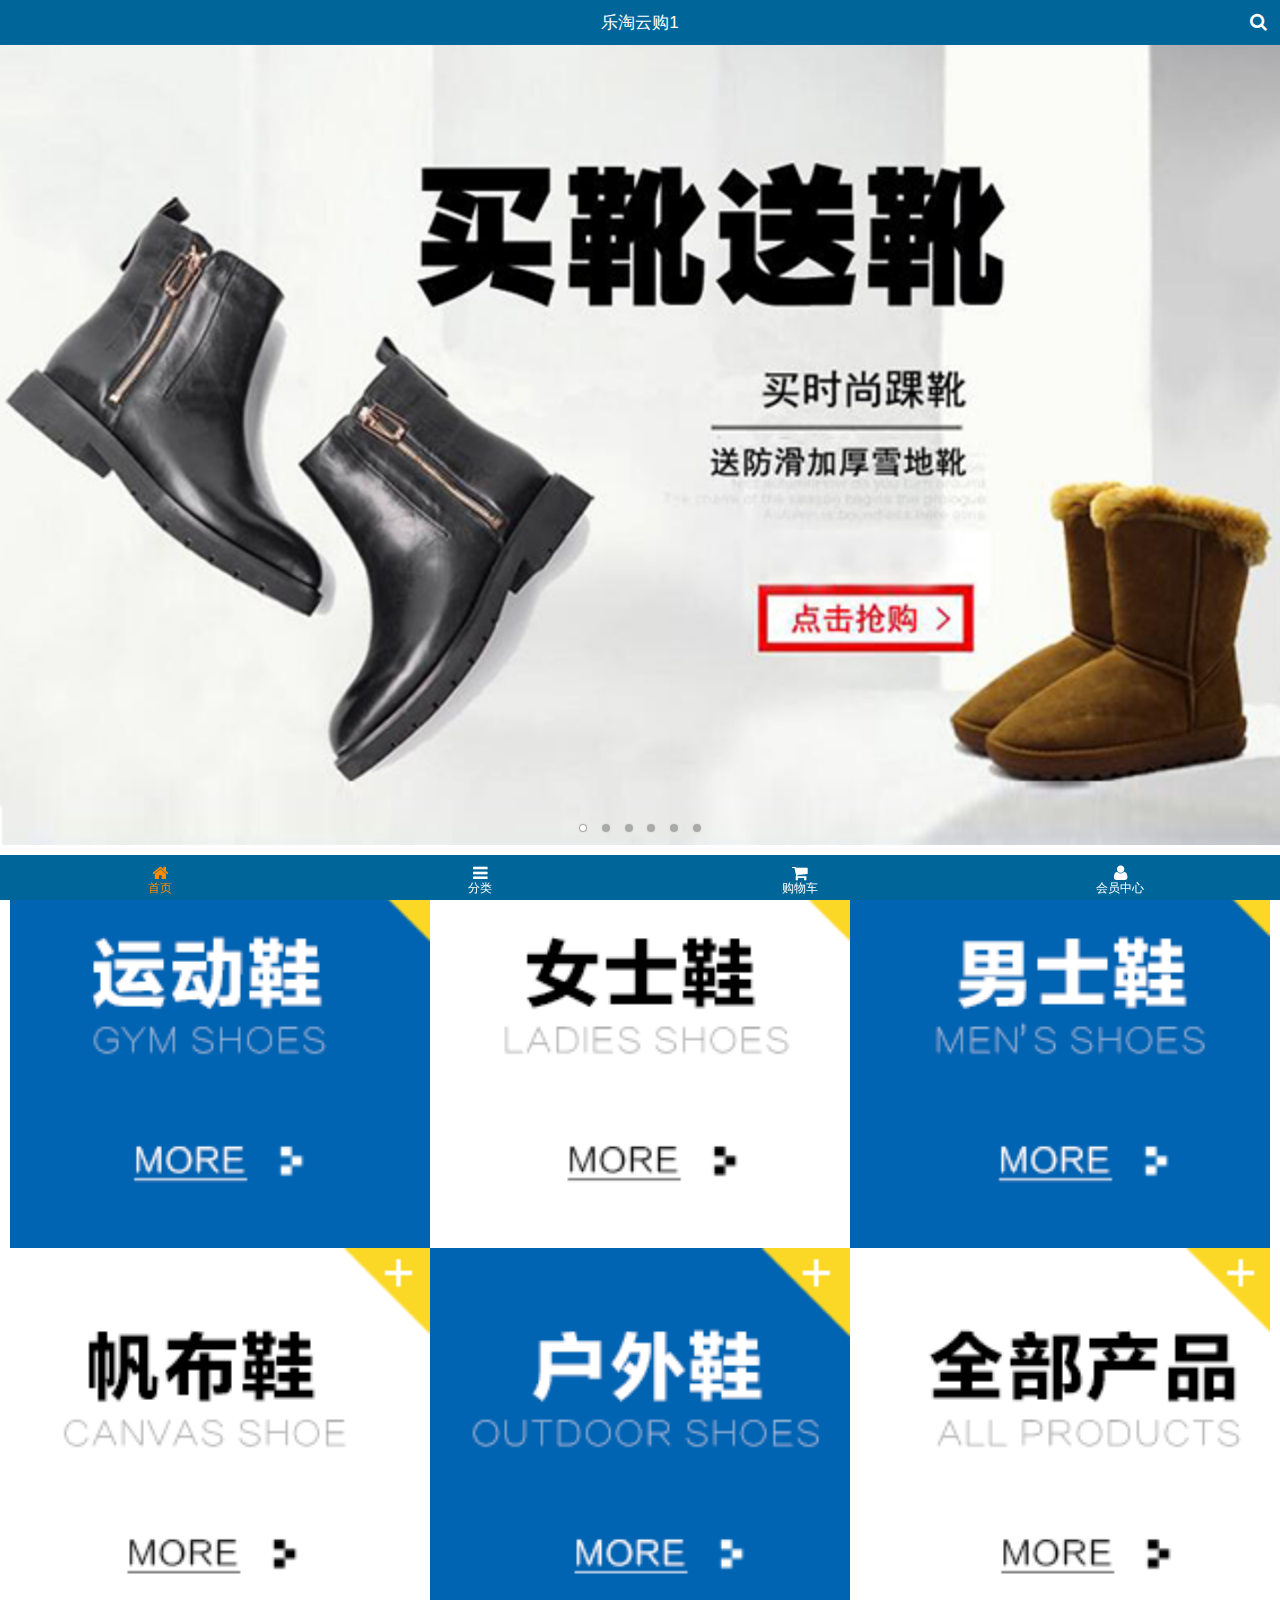
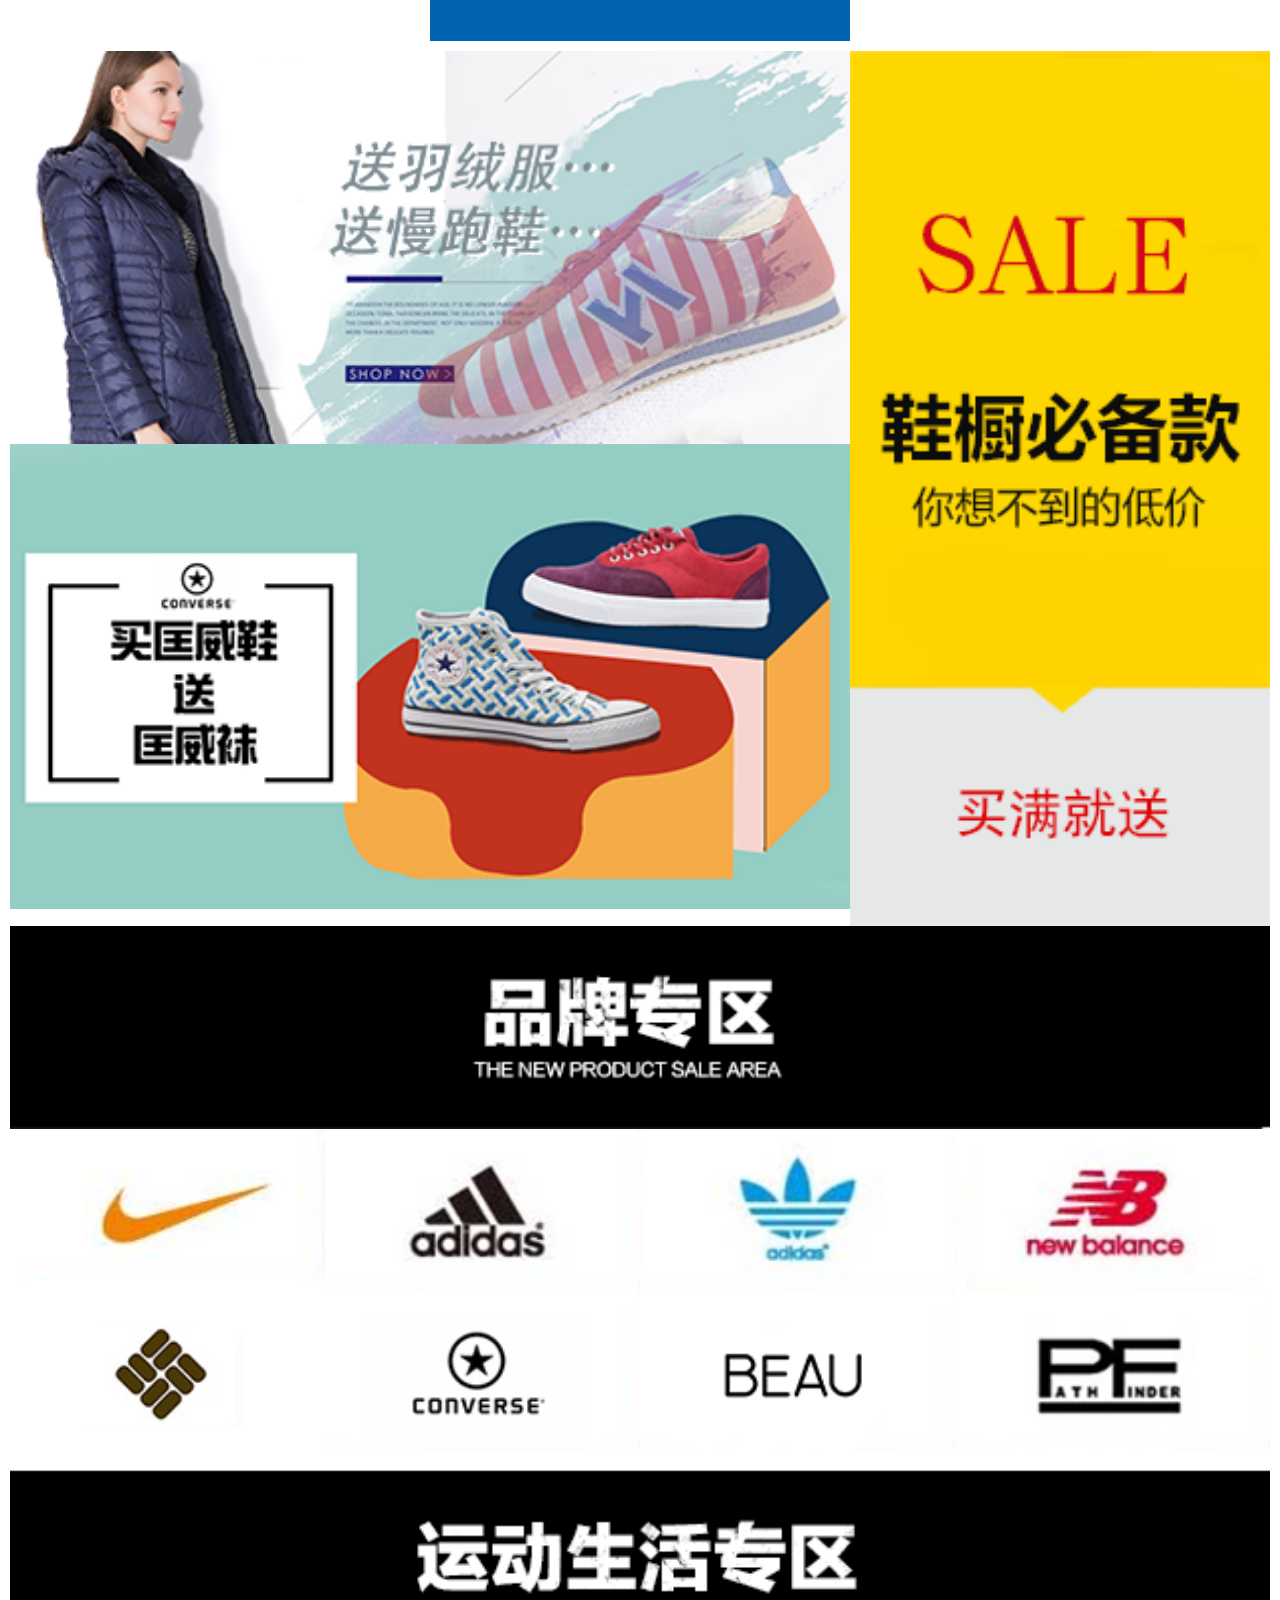
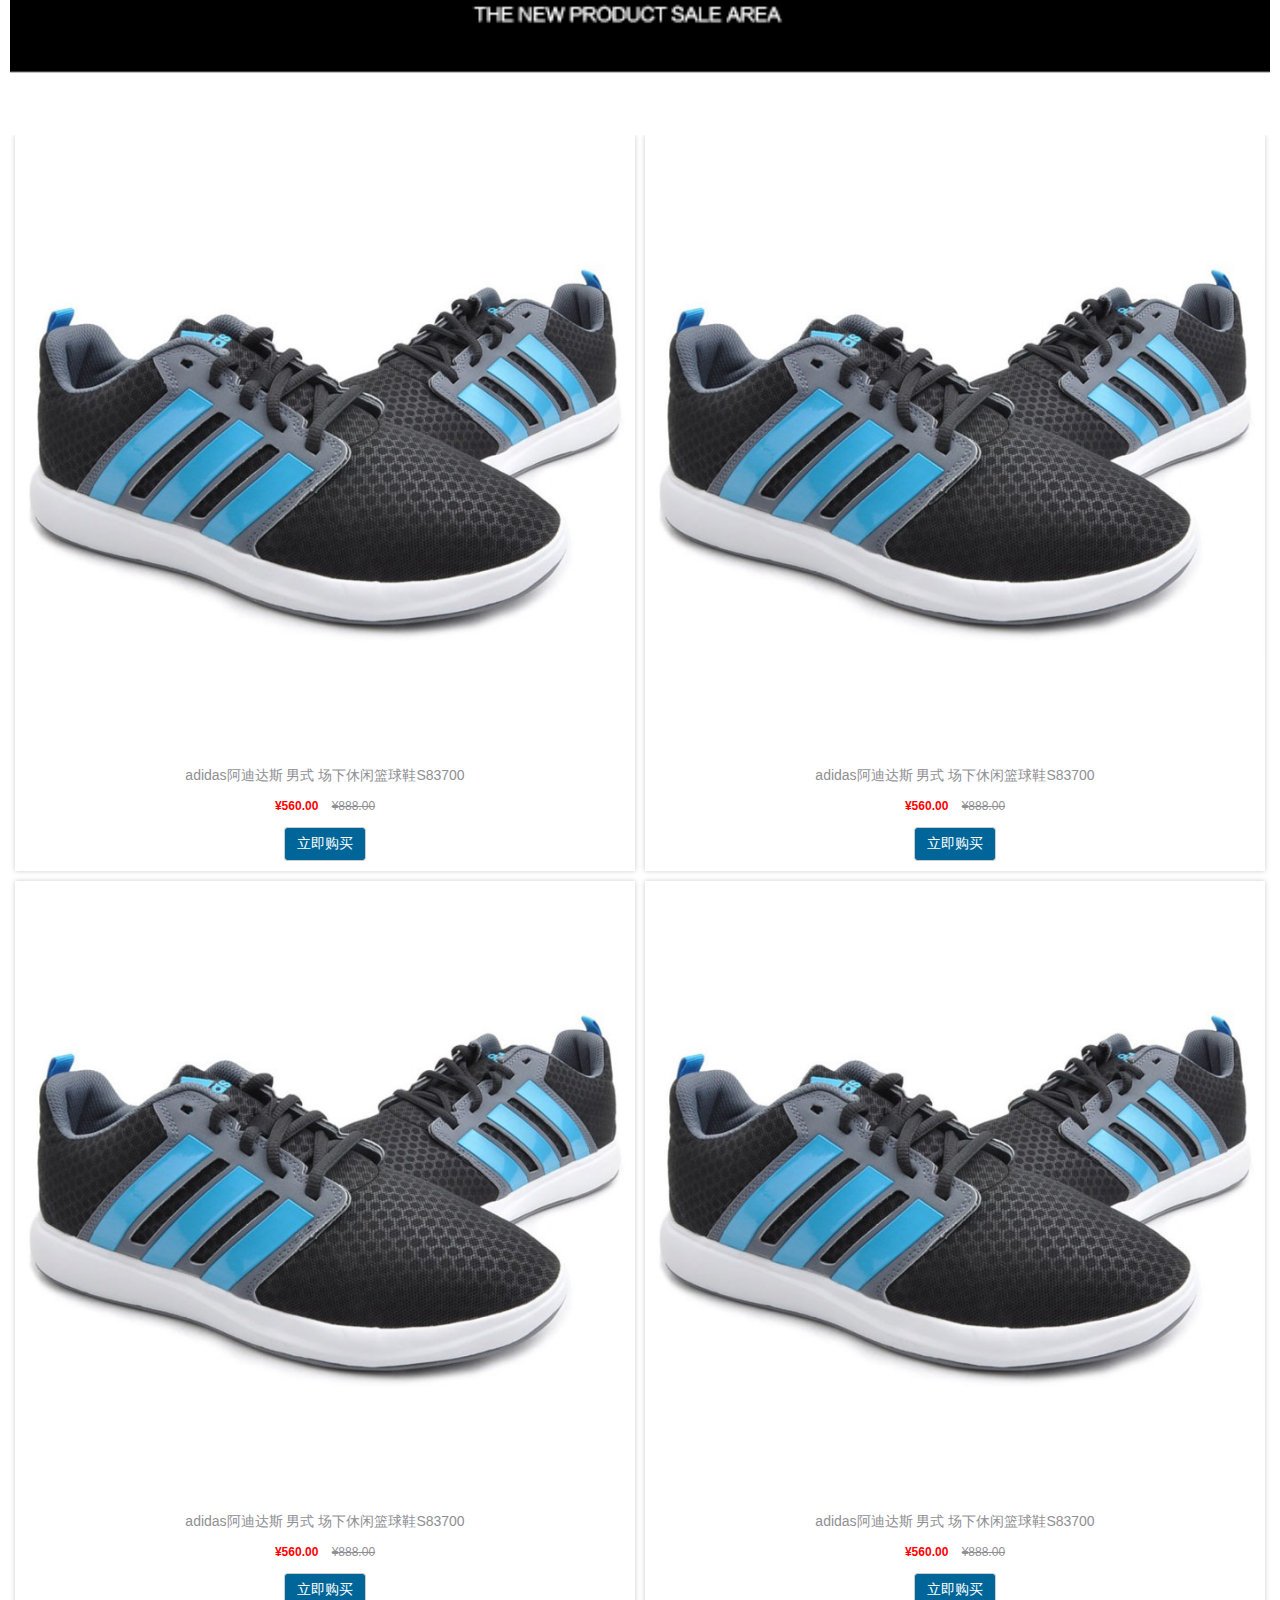
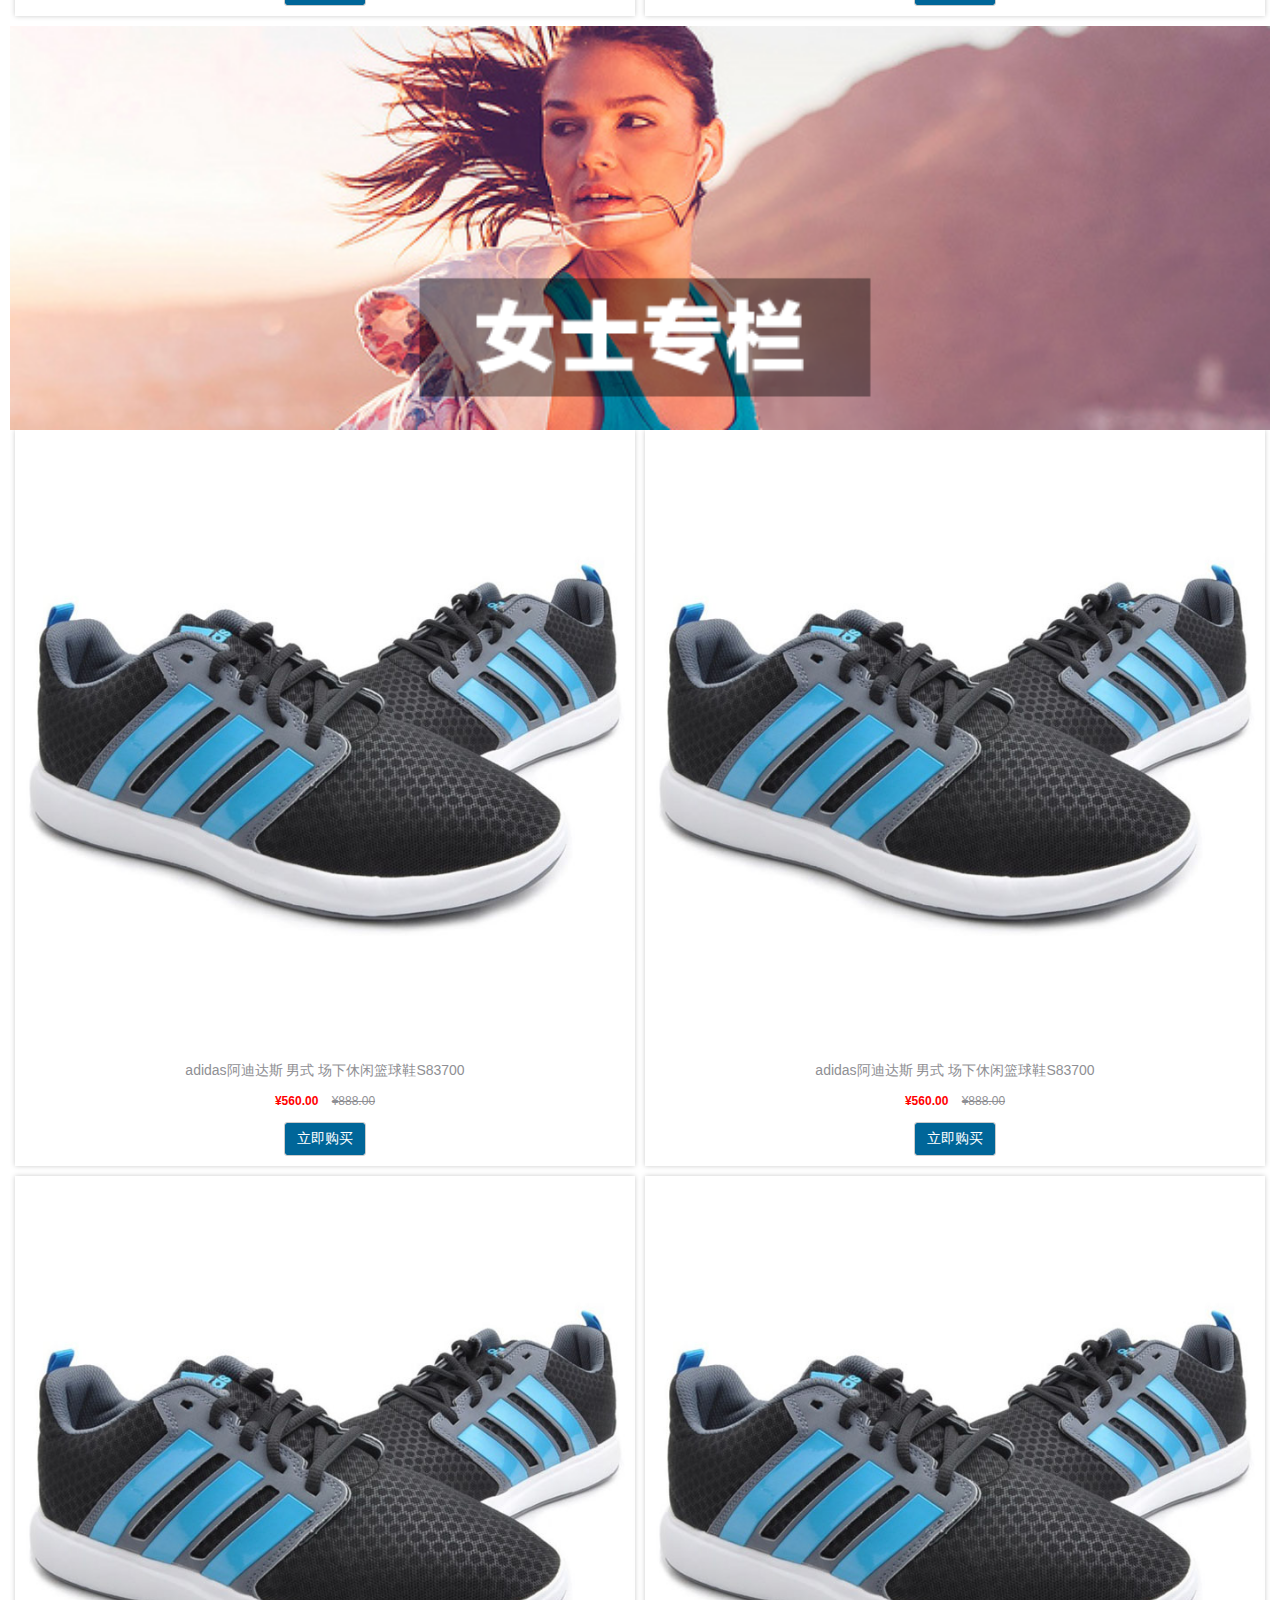
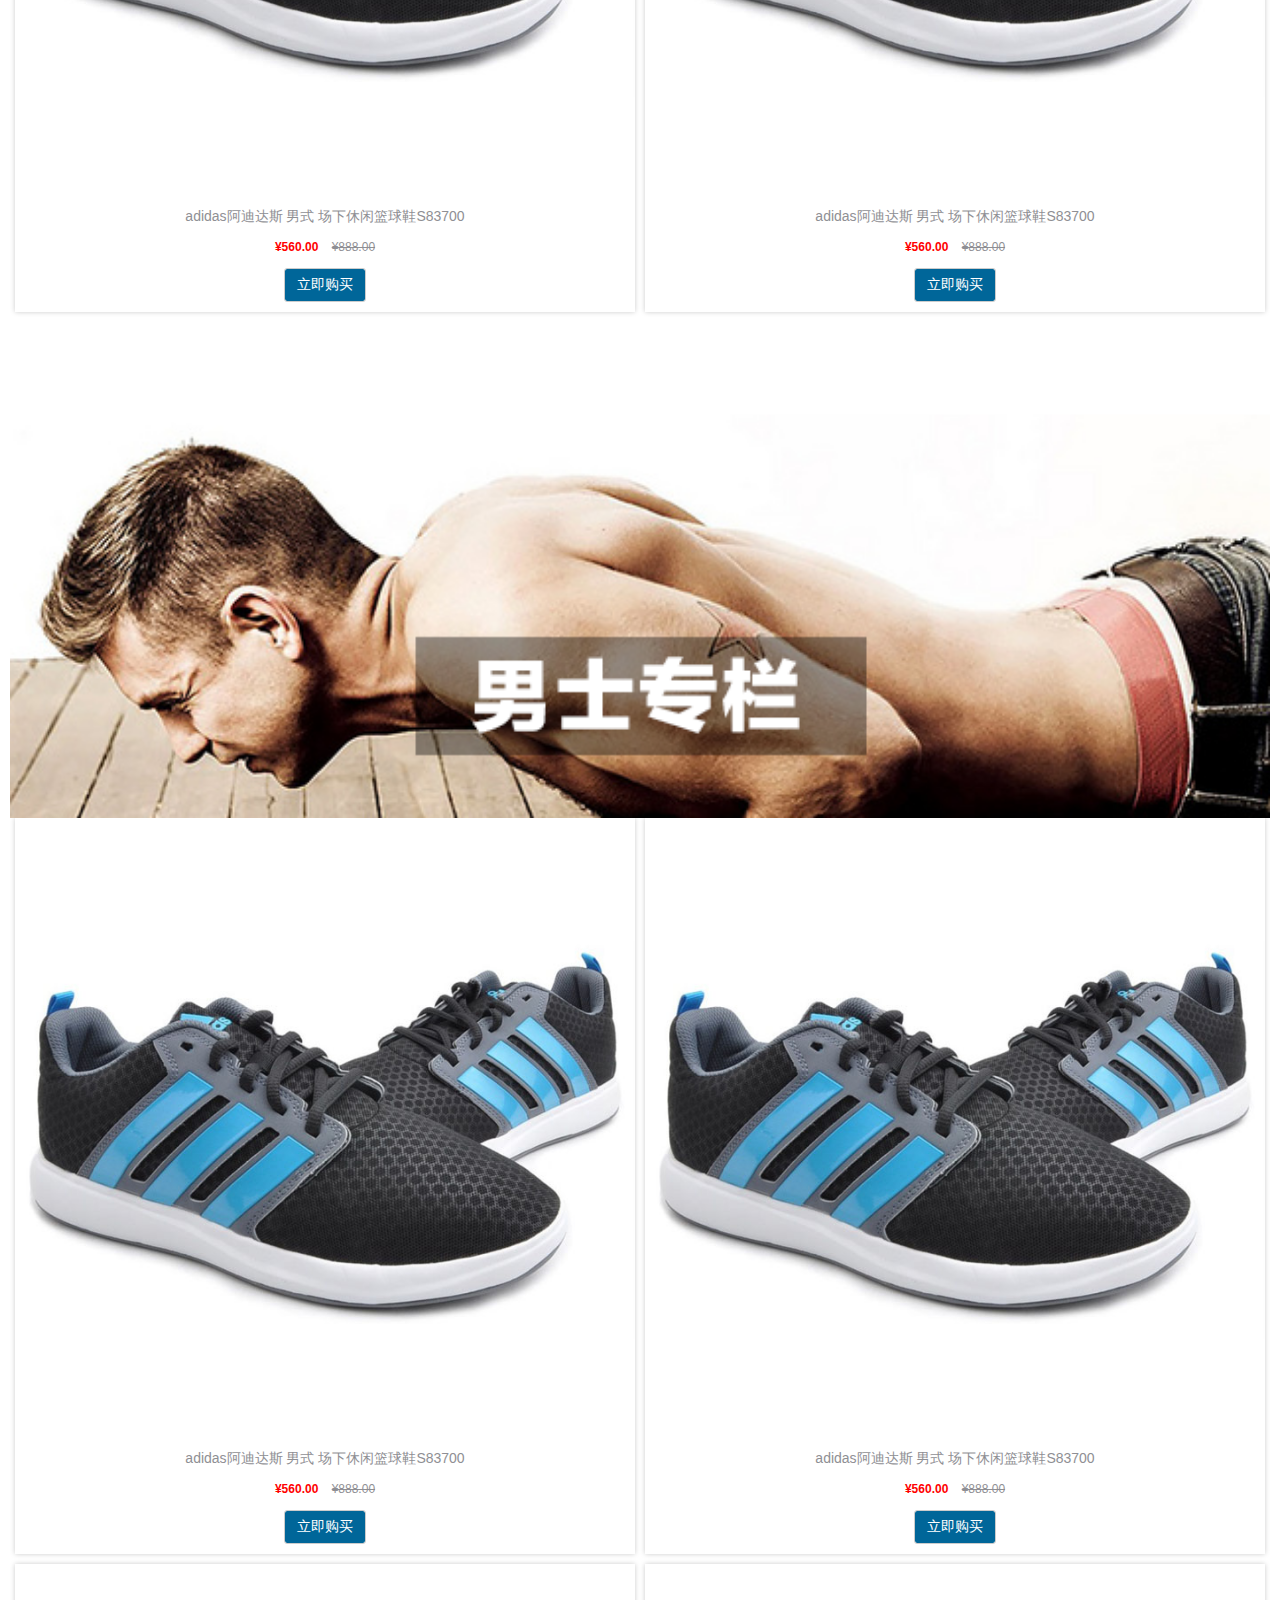
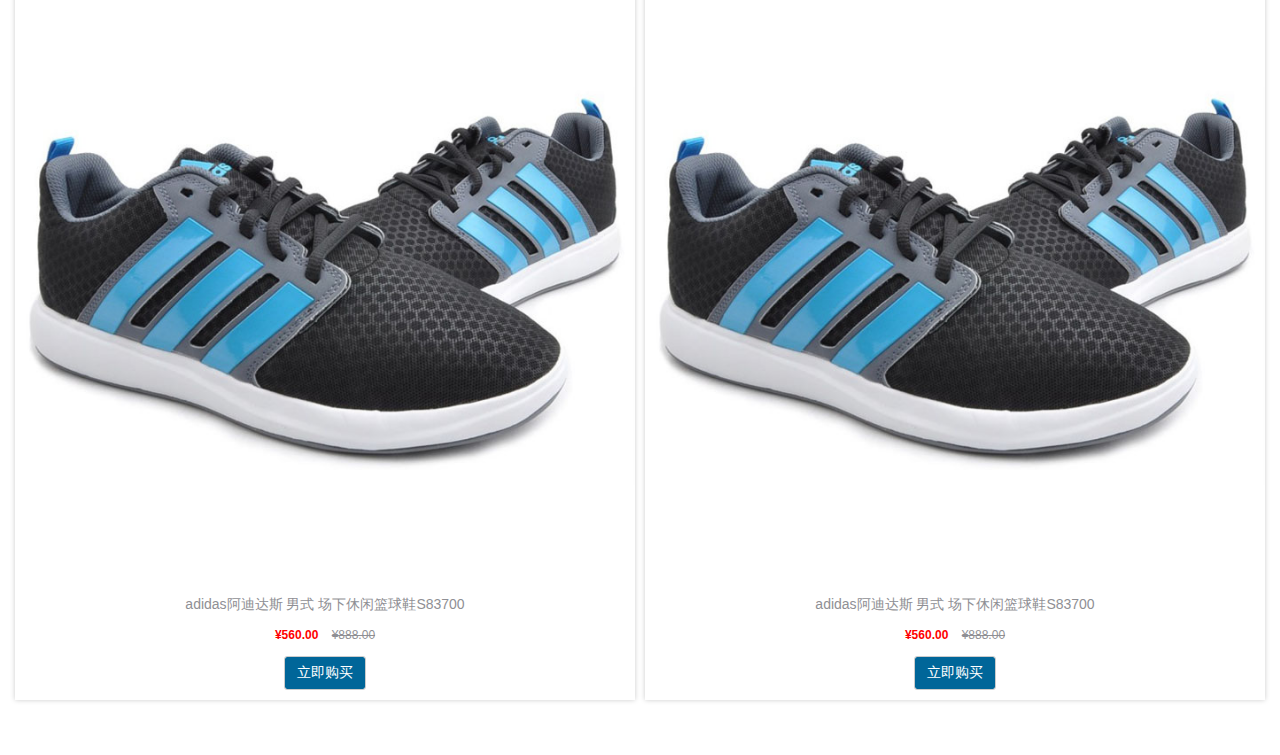
<file: public/frontEnd/index.html>
<!DOCTYPE html>
<html lang="en">

<head>
  <meta charset="UTF-8">
  <meta name="viewport" content="width=device-width, user-scalable=no, initial-scale=1.0" />
  <meta content="yes" name="apple-mobile-web-app-capable">
  <!-- 下面的meta代表 当在ios系统的手机中进入该网站  你的手机上的有信号显示的顶部是黑色 -->
  <meta content="black" name="apple-mobile-web-app-status-bar-style">
  <!-- 下面的meta代表 当在iso系统的手机中 是否是让系统标记出手机号或者email邮箱 如果你写的是no 代表忽略电话号码 
        如果写的yes 那么会出现特殊的样式 
  -->
  <meta content="telephone=no" name="format-detection">
  <meta name="description" content="乐淘是中国最大的正品运动鞋、皮鞋网上专卖。乐淘网经营的品牌包括耐克、阿迪达斯、李宁、匡威等国内外知名品牌的篮球鞋,板鞋,休闲鞋,跑步鞋,帆布...">
  <meta name="Keywords" content="乐淘 乐淘鞋城 买鞋子 上乐淘 运动鞋 篮球鞋 帆布鞋 跑步鞋 男鞋 女鞋 足球鞋 休闲鞋 凉鞋 户外鞋 布洛克 高跟鞋 单鞋 豆豆鞋 乐福鞋 牛津鞋 凉拖 皮鞋 短靴 长靴 登山鞋 徒步鞋 硫化鞋 训练鞋 溯溪鞋 越野鞋 板鞋 足球鞋 网球鞋 赛车鞋 雪地靴 马丁靴 商务 英伦">
  <link rel="shortcut icon" href="favicon.ico" type="image/x-icon">
  <title>乐淘云购</title>
  <!-- 引入mui的css文件 -->
  <link rel="stylesheet" href="./lib/mui/css/mui.min.css">
  <!-- 字体图标库 -->
  <link rel="stylesheet" href="./lib/fontAwesome/css/font-awesome.min.css">
  <!-- 引入当前页面的css -->
  <link rel="stylesheet" href="./css/index.css">
</head>

<body>
  <div class="nav">
      <span>乐淘云购1</span>
      <a href="#" class="icon_search fa fa-search"></a>
  </div>
  <div class="content">
    <!-- banner轮播 -->
    <div class="mui-slider">
        <div class="mui-slider-group mui-slider-loop">
          <div class="mui-slider-item mui-slider-item-duplicate"><a href="#"><img src="./images/banner6.png" /></a></div>
          <div class="mui-slider-item"><a href="#"><img src="./images/banner1.png" /></a></div>
          <div class="mui-slider-item"><a href="#"><img src="./images/banner2.png" /></a></div>
          <div class="mui-slider-item"><a href="#"><img src="./images/banner3.png" /></a></div>
          <div class="mui-slider-item"><a href="#"><img src="./images/banner4.png" /></a></div>
          <div class="mui-slider-item"><a href="#"><img src="./images/banner5.png" /></a></div>
          <div class="mui-slider-item"><a href="#"><img src="./images/banner6.png" /></a></div>
          <div class="mui-slider-item mui-slider-item-duplicate"><a href="#"><img src="./images/banner1.png" /></a></div>
        </div>
        <div class="mui-slider-indicator">
            <div class="mui-indicator mui-active"></div>
            <div class="mui-indicator"></div>
            <div class="mui-indicator"></div>
            <div class="mui-indicator"></div>
            <div class="mui-indicator"></div>
            <div class="mui-indicator"></div>
          </div>
      </div>

    <!-- 分类 -->
    <div class="category">
      <!-- <div class="mui-content">
            <ul class="mui-table-view mui-grid-view mui-grid-9">
                <li class="mui-table-view-cell mui-media mui-col-xs-4 mui-col-sm-3">
                  <a href="#">
                    <img src="./images/nav1.png">
                  </a>
                </li>
                <li class="mui-table-view-cell mui-media mui-col-xs-4 mui-col-sm-3">
                  <a href="#">
                    <img src="./images/nav2.png">
                  </a>
                </li>
                <li class="mui-table-view-cell mui-media mui-col-xs-4 mui-col-sm-3">
                  <a href="#">
                    <img src="./images/nav3.png">
                  </a>
                </li>
                <li class="mui-table-view-cell mui-media mui-col-xs-4 mui-col-sm-3">
                  <a href="#">
                    <img src="./images/nav4.png">
                  </a>
                </li>
                <li class="mui-table-view-cell mui-media mui-col-xs-4 mui-col-sm-3">
                  <a href="#">
                    <img src="./images/nav5.png">
                  </a>
                </li>
                <li class="mui-table-view-cell mui-media mui-col-xs-4 mui-col-sm-3">
                  <a href="#">
                    <img src="./images/nav6.png">
                  </a>
                </li>
                
            </ul>  -->
      <ul>
        <li><a href="#"><img src="./images/nav1.png" alt=""></a></li>
        <li><a href="#"><img src="./images/nav2.png" alt=""></a></li>
        <li><a href="#"><img src="./images/nav3.png" alt=""></a></li>
        <li><a href="#"><img src="./images/nav4.png" alt=""></a></li>
        <li><a href="#"><img src="./images/nav5.png" alt=""></a></li>
        <li><a href="#"><img src="./images/nav6.png" alt=""></a></li>
      </ul>
    </div>

    <!-- 活动 -->
    <div class="active">
      <div class="ac_l">
        <ul>
          <li><a href="#"><img src="./images/active1.png" alt=""></a></li>
          <li><a href="#"><img src="./images/active2.png" alt=""></a></li>
          <li><a href="#"><img src="./images/active4.png" alt=""></a></li>
          <li><a href="#"><img src="./images/active5.png" alt=""></a></li>
        </ul>
      </div>
      <div class="ac_r">
        <a href="#">
          <img src="./images/active3.png">
        </a>
      </div>
    </div>
    
    <!-- 品牌 -->
    <div class="brand">
      <a href="#"><img src="./images/title0.png"></a>
      <div class="brand_logo">
        <ul>
          <li><a href="#"><img src="./images/brand1.png" alt=""></a></li>
          <li><a href="#"><img src="./images/brand2.png" alt=""></a></li>
          <li><a href="#"><img src="./images/brand3.png" alt=""></a></li>
          <li><a href="#"><img src="./images/brand4.png" alt=""></a></li>
          <li><a href="#"><img src="./images/brand5.png" alt=""></a></li>
          <li><a href="#"><img src="./images/brand6.png" alt=""></a></li>
          <li><a href="#"><img src="./images/brand7.png" alt=""></a></li>
          <li><a href="#"><img src="./images/brand8.png" alt=""></a></li>
        </ul>
      </div>
    </div>
    
    <!-- 运动生活 -->
    <div class="live">
      <a href="#"><img src="./images/title1.png"></a>
      <div class="live_product">
        <ul>
          <li>
            <a href="#">
              <div class="box">
                <img src="./images/product.jpg" alt="">
                <p class="name">adidas阿迪达斯 男式 场下休闲篮球鞋S83700</p>
                <p class="price"><span class="current_price">¥560.00</span>
                  <span class="old_price">¥888.00</span>
                </p>
                <button class="button">立即购买</button>
              </div>
            </a>
          </li>
          <li>
            <a href="#">
              <div class="box">
                <img src="./images/product.jpg" alt="">
                <p class="name">adidas阿迪达斯 男式 场下休闲篮球鞋S83700</p>
                <p class="price"><span class="current_price">¥560.00</span>
                  <span class="old_price">¥888.00</span>
                </p>
                <button class="button">立即购买</button>
              </div>
            </a>
          </li>
          <li>
            <a href="#">
              <div class="box">
                <img src="./images/product.jpg" alt="">
                <p class="name">adidas阿迪达斯 男式 场下休闲篮球鞋S83700</p>
                <p class="price"><span class="current_price">¥560.00</span>
                  <span class="old_price">¥888.00</span>
                </p>
                <button class="button">立即购买</button>
              </div>
            </a>
          </li>
          <li>
            <a href="#">
              <div class="box">
                <img src="./images/product.jpg" alt="">
                <p class="name">adidas阿迪达斯 男式 场下休闲篮球鞋S83700</p>
                <p class="price"><span class="current_price">¥560.00</span>
                  <span class="old_price">¥888.00</span>
                </p>
                <button class="button">立即购买</button>
              </div>
            </a>
          </li>
        </ul>
      </div>
    </div>

    <!-- 女士 -->
    <div class="women">
      <a href="#"><img src="./images/title2.png"></a>
      <div class="live_product">
        <ul>
          <li>
            <a href="#">
              <div class="box">
                <img src="./images/product.jpg" alt="">
                <p class="name">adidas阿迪达斯 男式 场下休闲篮球鞋S83700</p>
                <p class="price"><span class="current_price">¥560.00</span>
                  <span class="old_price">¥888.00</span>
                </p>
                <button class="button">立即购买</button>
              </div>
            </a>
          </li>
          <li>
            <a href="#">
              <div class="box">
                <img src="./images/product.jpg" alt="">
                <p class="name">adidas阿迪达斯 男式 场下休闲篮球鞋S83700</p>
                <p class="price"><span class="current_price">¥560.00</span>
                  <span class="old_price">¥888.00</span>
                </p>
                <button class="button">立即购买</button>
              </div>
            </a>
          </li>
          <li>
            <a href="#">
              <div class="box">
                <img src="./images/product.jpg" alt="">
                <p class="name">adidas阿迪达斯 男式 场下休闲篮球鞋S83700</p>
                <p class="price"><span class="current_price">¥560.00</span>
                  <span class="old_price">¥888.00</span>
                </p>
                <button class="button">立即购买</button>
              </div>
            </a>
          </li>
          <li>
            <a href="#">
              <div class="box">
                <img src="./images/product.jpg" alt="">
                <p class="name">adidas阿迪达斯 男式 场下休闲篮球鞋S83700</p>
                <p class="price"><span class="current_price">¥560.00</span>
                  <span class="old_price">¥888.00</span>
                </p>
                <button class="button">立即购买</button>
              </div>
            </a>
          </li>
        </ul>
      </div>
    </div>

    <!-- 男士 -->
    <div class="men">
      <a href="#"><img src="./images/title3.png"></a>
      <div class="live_product">
        <ul>
          <li>
            <a href="#">
              <div class="box">
                <img src="./images/product.jpg" alt="">
                <p class="name">adidas阿迪达斯 男式 场下休闲篮球鞋S83700</p>
                <p class="price"><span class="current_price">¥560.00</span>
                  <span class="old_price">¥888.00</span>
                </p>
                <button class="button">立即购买</button>
              </div>
            </a>
          </li>
          <li>
            <a href="#">
              <div class="box">
                <img src="./images/product.jpg" alt="">
                <p class="name">adidas阿迪达斯 男式 场下休闲篮球鞋S83700</p>
                <p class="price"><span class="current_price">¥560.00</span>
                  <span class="old_price">¥888.00</span>
                </p>
                <button class="button">立即购买</button>
              </div>
            </a>
          </li>
          <li>
            <a href="#">
              <div class="box">
                <img src="./images/product.jpg" alt="">
                <p class="name">adidas阿迪达斯 男式 场下休闲篮球鞋S83700</p>
                <p class="price"><span class="current_price">¥560.00</span>
                  <span class="old_price">¥888.00</span>
                </p>
                <button class="button">立即购买</button>
              </div>
            </a>
          </li>
          <li>
            <a href="#">
              <div class="box">
                <img src="./images/product.jpg" alt="">
                <p class="name">adidas阿迪达斯 男式 场下休闲篮球鞋S83700</p>
                <p class="price"><span class="current_price">¥560.00</span>
                  <span class="old_price">¥888.00</span>
                </p>
                <button class="button">立即购买</button>
              </div>
            </a>
          </li>
        </ul>
      </div>
    </div>

    </div>

  <div class="footer">
    <ul>
      <li class="cz_tabs"><a href="#" class="tab_home fa fa-home now">
        <span>首页</span>
      </a></li>
      <li><a href="#" class="tab_cate fa fa-bars">
        <span>分类</span>
      </a></li>
      <li><a href="#" class="tab_cart fa fa-shopping-cart">
        <span>购物车</span>
      </a></li>
      <li><a href="#" class="tab_user fa fa-user">
        <span>会员中心</span>
      </a></li>
    </ul>
  </div>
  

  <script src="./lib/mui/js/mui.min.js"></script>
  <!-- 这是zepto里的核心模块之一在开发的时候可以一一进行引入 但是当项目上线之后 就需要合并所有模块 -->
  <script src="./lib/zepto/zepto.min.js"></script>
  <script src="./lib/artTemplate/template-native.js"></script>
  <script type="text/javascript" src="./js/index.js"></script>
</body>

</html>
</file>
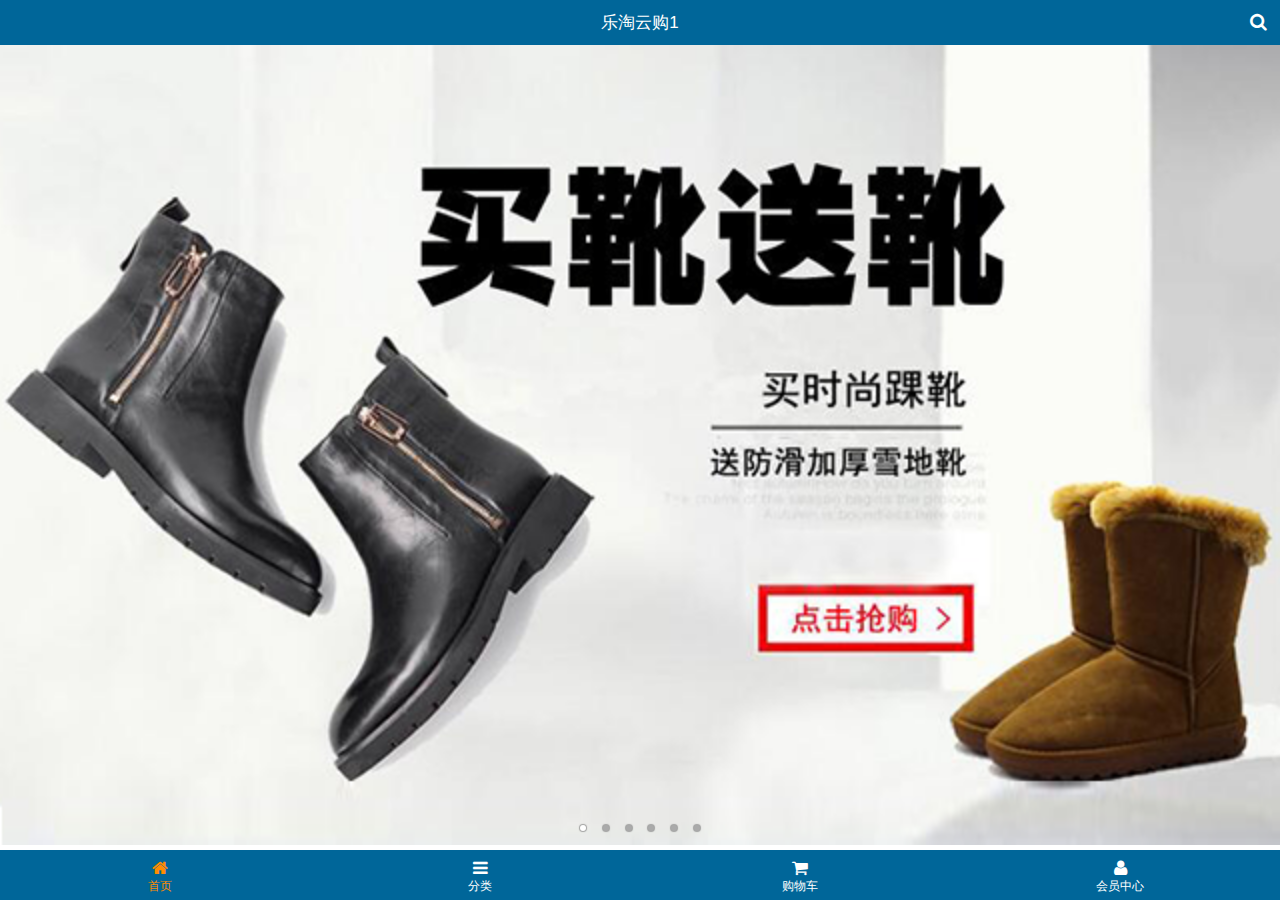
<file: public/mobile/index.html>
<!DOCTYPE html>
<html>
<head lang="en">
    <meta charset="UTF-8">
    <meta name="viewport" content="width=device-width, user-scalable=no, initial-scale=1.0"/>
    <meta content="yes" name="apple-mobile-web-app-capable">
    <meta content="black" name="apple-mobile-web-app-status-bar-style">
    <meta content="telephone=no" name="format-detection">
    <title>乐淘</title>
    <meta name="description" content="乐淘是中国最大的正品运动鞋、皮鞋网上专卖。乐淘网经营的品牌包括耐克、阿迪达斯、李宁、匡威等国内外知名品牌的篮球鞋,板鞋,休闲鞋,跑步鞋,帆布...">
    <meta name="Keywords" content="乐淘 乐淘鞋城 买鞋子 上乐淘 运动鞋 篮球鞋 帆布鞋 跑步鞋 男鞋 女鞋 足球鞋 休闲鞋 凉鞋 户外鞋 布洛克 高跟鞋 单鞋 豆豆鞋 乐福鞋 牛津鞋 凉拖 皮鞋 短靴 长靴 登山鞋 徒步鞋 硫化鞋 训练鞋 溯溪鞋 越野鞋 板鞋 足球鞋 网球鞋 赛车鞋 雪地靴 马丁靴 商务 英伦">
    <link type="image/x-icon" rel="shortcut icon" href="images/favicon.ico">
    <link rel="stylesheet" href="res/mui/css/mui.min.css"/>
    <link rel="stylesheet" href="res/fontAwesome/css/font-awesome.min.css"/>
    <link rel="stylesheet" href="css/common.css"/>
    <link rel="stylesheet" href="css/index.css"/>
</head>
<body>
<div class="cz_layout">
    <header class="cz_topBar">
        <span>乐淘云购1</span>
        <a class="icon_search fa fa-search" href="search.html"></a>
    </header>
    <div class="cz_container mui-scroll-wrapper">
        <div class="mui-scroll">
            <div class="cz_banner mui-slider">
                <div class="mui-slider-group mui-slider-loop">
                    <div class="mui-slider-item mui-slider-item-duplicate">
                        <a href="#"><img src="images/banner6.png"></a>
                    </div>
                    <div class="mui-slider-item mui-active">
                        <a href="#"><img src="images/banner1.png"></a>
                    </div>
                    <div class="mui-slider-item">
                        <a href="#"><img src="images/banner2.png"></a>
                    </div>
                    <div class="mui-slider-item">
                        <a href="#"><img src="images/banner3.png"></a>
                    </div>
                    <div class="mui-slider-item">
                        <a href="#"><img src="images/banner4.png"></a>
                    </div>
                    <div class="mui-slider-item">
                        <a href="#"><img src="images/banner5.png"></a>
                    </div>
                    <div class="mui-slider-item">
                        <a href="#"><img src="images/banner6.png"></a>
                    </div>
                    <div class="mui-slider-item mui-slider-item-duplicate">
                        <a href="#"><img src="images/banner1.png"></a>
                    </div>
                </div>
                <div class="mui-slider-indicator">
                    <div class="mui-indicator mui-active"></div>
                    <div class="mui-indicator"></div>
                    <div class="mui-indicator"></div>
                    <div class="mui-indicator"></div>
                    <div class="mui-indicator"></div>
                    <div class="mui-indicator"></div>
                </div>
            </div>
            <!--<div class="cz_search">
                <form action="">
                    <input class="search_input" type="search" placeholder="搜索你喜欢的商品">
                </form>
                <a class="search_btn" href="javascript:;">搜索</a>
            </div>-->
            <div class="cz_cate mui-clearfix">
                <a href="#"><img src="images/nav1.png" alt=""/></a>
                <a href="#"><img src="images/nav2.png" alt=""/></a>
                <a href="#"><img src="images/nav3.png" alt=""/></a>
                <a href="#"><img src="images/nav4.png" alt=""/></a>
                <a href="#"><img src="images/nav5.png" alt=""/></a>
                <a href="#"><img src="images/nav6.png" alt=""/></a>
            </div>
            <div class="cz_active">
                <a href="#">
                    <img src="images/active1.png" alt=""/>
                    <img src="images/active2.png" alt=""/>
                </a>
                <a href="#">
                    <img src="images/active3.png" alt=""/>
                </a>
                <a href="#">
                    <img src="images/active4.png" alt=""/>
                    <img src="images/active5.png" alt=""/>
                </a>
            </div>
            <div class="cz_brand">
                <img src="images/title0.png" alt=""/>
                <ul>
                    <li><a href="#"><img src="images/brand1.png" alt=""/></a></li>
                    <li><a href="#"><img src="images/brand2.png" alt=""/></a></li>
                    <li><a href="#"><img src="images/brand3.png" alt=""/></a></li>
                    <li><a href="#"><img src="images/brand4.png" alt=""/></a></li>
                    <li><a href="#"><img src="images/brand5.png" alt=""/></a></li>
                    <li><a href="#"><img src="images/brand6.png" alt=""/></a></li>
                    <li><a href="#"><img src="images/brand7.png" alt=""/></a></li>
                    <li><a href="#"><img src="images/brand8.png" alt=""/></a></li>
                </ul>
            </div>
            <div class="cz_live">
                <img src="images/title1.png" alt=""/>
                <div class="mui-clearfix">
                    <a href="#" class="cz_product">
                        <div class="box">
                            <img src="images/product.jpg" alt=""/>
                            <p class="name">adidas阿迪达斯 男式 场下休闲篮球鞋S83700 </p>
                            <p><span class="price">&yen;560.00</span><span class="oldPrice">&yen;888.00</span></p>
                            <button class="button">立即购买</button>
                        </div>
                    </a>
                    <a href="#" class="cz_product">
                        <div class="box">
                            <img src="images/product.jpg" alt=""/>
                            <p class="name">adidas阿迪达斯 男式 场下休闲篮球鞋S83700 </p>
                            <p><span class="price">&yen;560.00</span><span class="oldPrice">&yen;888.00</span></p>
                            <button class="button">立即购买</button>
                        </div>
                    </a>
                    <a href="#" class="cz_product">
                        <div class="box">
                            <img src="images/product.jpg" alt=""/>
                            <p class="name">adidas阿迪达斯 男式 场下休闲篮球鞋S83700 </p>
                            <p><span class="price">&yen;560.00</span><span class="oldPrice">&yen;888.00</span></p>
                            <button class="button">立即购买</button>
                        </div>
                    </a>
                    <a href="#" class="cz_product">
                        <div class="box">
                            <img src="images/product.jpg" alt=""/>
                            <p class="name">adidas阿迪达斯 男式 场下休闲篮球鞋S83700 </p>
                            <p><span class="price">&yen;560.00</span><span class="oldPrice">&yen;888.00</span></p>
                            <button class="button">立即购买</button>
                        </div>
                    </a>
                </div>
            </div>
            <div class="cz_live">
                <img src="images/title2.png" alt=""/>
                <div class="mui-clearfix">
                    <a href="#" class="cz_product">
                        <div class="box">
                            <img src="images/product.jpg" alt=""/>
                            <p class="name">adidas阿迪达斯 男式 场下休闲篮球鞋S83700 </p>
                            <p><span class="price">&yen;560.00</span><span class="oldPrice">&yen;888.00</span></p>
                            <button class="button">立即购买</button>
                        </div>
                    </a>
                    <a href="#" class="cz_product">
                        <div class="box">
                            <img src="images/product.jpg" alt=""/>
                            <p class="name">adidas阿迪达斯 男式 场下休闲篮球鞋S83700 </p>
                            <p><span class="price">&yen;560.00</span><span class="oldPrice">&yen;888.00</span></p>
                            <button class="button">立即购买</button>
                        </div>
                    </a>
                    <a href="#" class="cz_product">
                        <div class="box">
                            <img src="images/product.jpg" alt=""/>
                            <p class="name">adidas阿迪达斯 男式 场下休闲篮球鞋S83700 </p>
                            <p><span class="price">&yen;560.00</span><span class="oldPrice">&yen;888.00</span></p>
                            <button class="button">立即购买</button>
                        </div>
                    </a>
                    <a href="#" class="cz_product">
                        <div class="box">
                            <img src="images/product.jpg" alt=""/>
                            <p class="name">adidas阿迪达斯 男式 场下休闲篮球鞋S83700 </p>
                            <p><span class="price">&yen;560.00</span><span class="oldPrice">&yen;888.00</span></p>
                            <button class="button">立即购买</button>
                        </div>
                    </a>
                </div>
            </div>
            <div class="cz_live">
                <img src="images/title3.png" alt=""/>
                <div class="mui-clearfix">
                    <a href="#" class="cz_product">
                        <div class="box">
                            <img src="images/product.jpg" alt=""/>
                            <p class="name">adidas阿迪达斯 男式 场下休闲篮球鞋S83700 </p>
                            <p><span class="price">&yen;560.00</span><span class="oldPrice">&yen;888.00</span></p>
                            <button class="button">立即购买</button>
                        </div>
                    </a>
                    <a href="#" class="cz_product">
                        <div class="box">
                            <img src="images/product.jpg" alt=""/>
                            <p class="name">adidas阿迪达斯 男式 场下休闲篮球鞋S83700 </p>
                            <p><span class="price">&yen;560.00</span><span class="oldPrice">&yen;888.00</span></p>
                            <button class="button">立即购买</button>
                        </div>
                    </a>
                    <a href="#" class="cz_product">
                        <div class="box">
                            <img src="images/product.jpg" alt=""/>
                            <p class="name">adidas阿迪达斯 男式 场下休闲篮球鞋S83700 </p>
                            <p><span class="price">&yen;560.00</span><span class="oldPrice">&yen;888.00</span></p>
                            <button class="button">立即购买</button>
                        </div>
                    </a>
                    <a href="#" class="cz_product">
                        <div class="box">
                            <img src="images/product.jpg" alt=""/>
                            <p class="name">adidas阿迪达斯 男式 场下休闲篮球鞋S83700 </p>
                            <p><span class="price">&yen;560.00</span><span class="oldPrice">&yen;888.00</span></p>
                            <button class="button">立即购买</button>
                        </div>
                    </a>
                </div>
            </div>
        </div>
    </div>
    <footer class="cz_tabs">
        <a class="tab_home fa fa-home now" href="index.html"><span>首页</span></a>
        <a class="tab_cate fa fa-bars" href="cate.html"><span>分类</span></a>
        <a class="tab_cart fa fa-shopping-cart" href="cart.html"><span>购物车</span></a>
        <a class="tab_user fa fa-user" href="user/index.html"><span>会员中心</span></a>
    </footer>
</div>
<script src="res/mui/js/mui.min.js"></script>
<script src="res/artTemplate/template-native.js"></script>
<script src="res/zepto/zepto.min.js"></script>
<script src="js/common.js"></script>
<script src="js/index.js"></script>
</body>
</html>
</file>
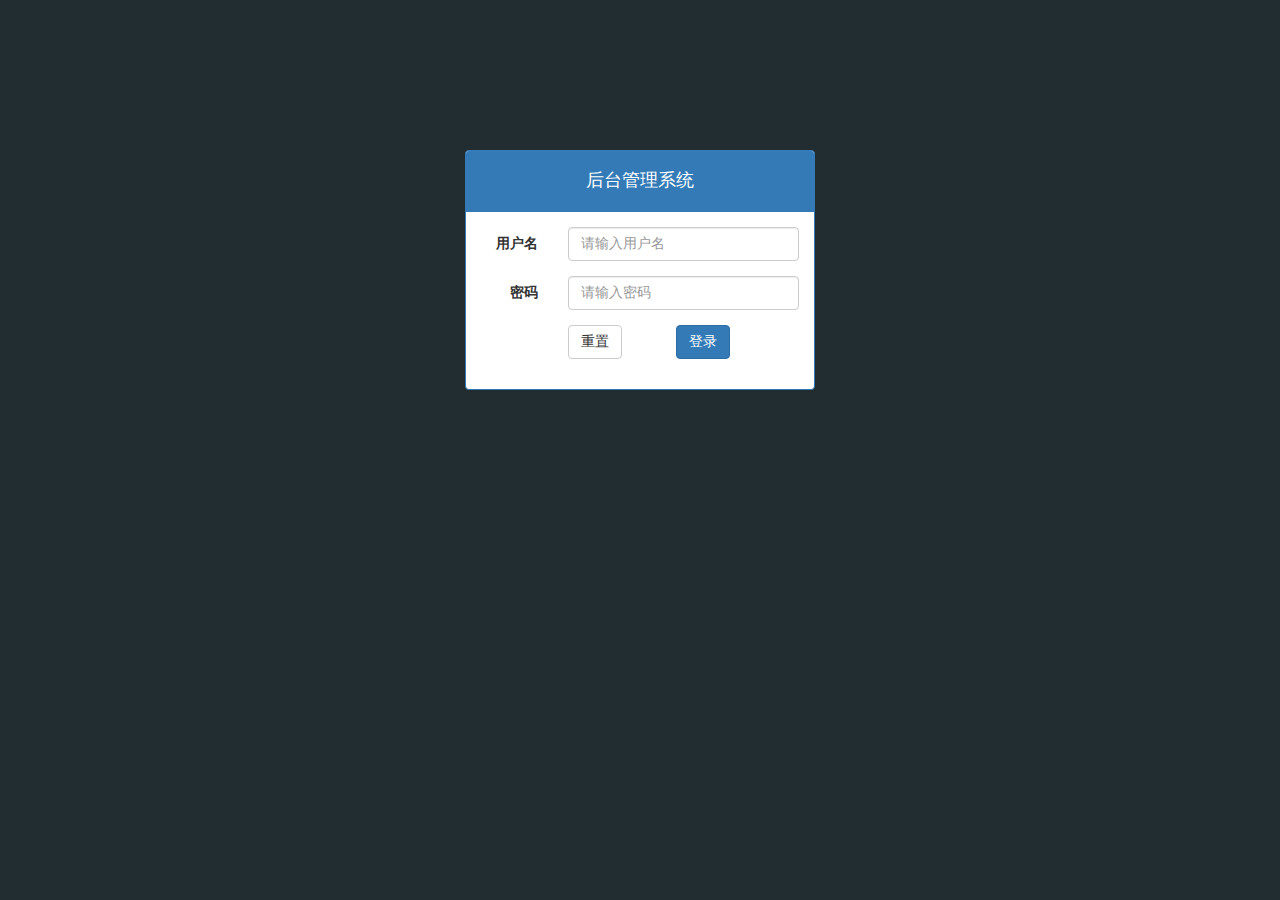
<file: public/admin/login.html>
<!DOCTYPE html>
<html>
<head lang="en">
    <meta charset="UTF-8">
    <title>后台管理系统-登录</title>
    <link rel="stylesheet" href="assets/bootstrap/css/bootstrap.min.css"/>
    <link rel="stylesheet" href="assets/bootstrap-validator/css/bootstrapValidator.min.css"/>
    <link rel="stylesheet" href="assets/nprogress/nprogress.css"/>
    <link rel="stylesheet" href="css/admin.css"/>
</head>
<body class="bg_login">
<div class="container">
    <div class="col-md-4 col-md-offset-4">
        <div class="panel panel-primary mt_150">
            <div class="panel-heading text-center"><h4>后台管理系统</h4></div>
            <div class="panel-body">
                <form id="login" class="form-horizontal" autocomplete="off">
                    <div class="form-group">
                        <label for="inputUserName3" class="col-sm-3 control-label">用户名</label>
                        <div class="col-sm-9">
                            <input name="username" type="text" class="form-control" id="inputUserName3" placeholder="请输入用户名">
                        </div>
                    </div>
                    <div class="form-group">
                        <label for="inputPassword3" class="col-sm-3 control-label">密码</label>
                        <div class="col-sm-9">
                            <input name="password" type="password" class="form-control" id="inputPassword3" placeholder="请输入密码">
                        </div>
                    </div>
                    <div class="form-group">
                        <div class="col-sm-offset-3 col-sm-10">
                            <button type="reset" class="btn btn-default mr_50">重置</button>
                            <button type="submit" class="btn btn-primary">登录</button>
                        </div>
                    </div>
                </form>
            </div>
        </div>
    </div>
</div>
<script src="assets/jquery/jquery.min.js"></script>
<script src="assets/bootstrap/js/bootstrap.min.js"></script>
<script src="assets/bootstrap-validator/js/bootstrapValidator.min.js"></script>
<script src="assets/nprogress/nprogress.js"></script>
<script src="js/admin.js"></script>
<script src="js/login.js"></script>
</body>
</html>
</file>
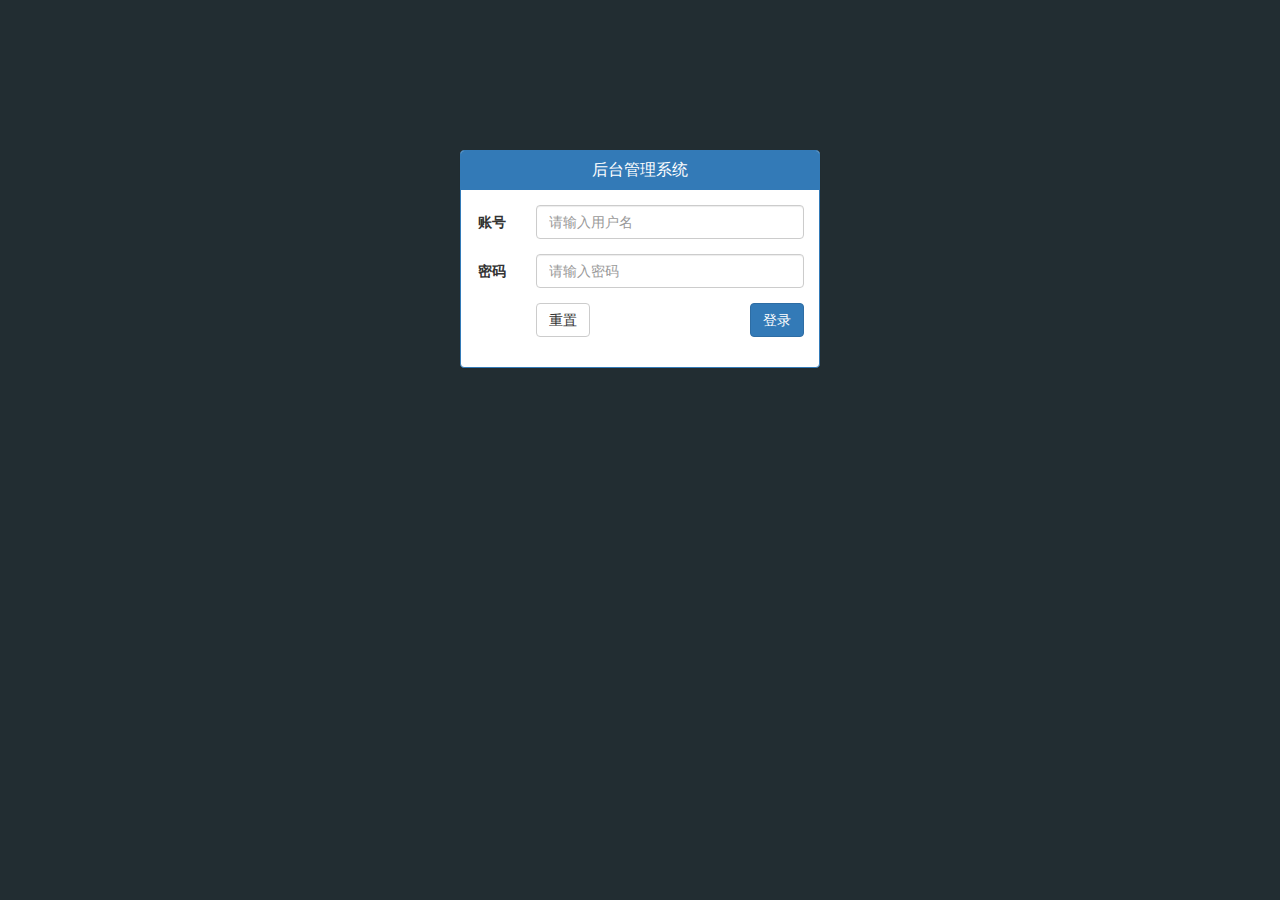
<file: public/backEnd/login.html>
<!DOCTYPE html>
<html lang="en">
    <head>
        <meta charset="utf-8">
            <title>
                login
            </title>
            <link href="./lib/bootstrap/css/bootstrap.min.css" rel="stylesheet">
                <link href="./lib/bootstrap-validator/css/bootstrapValidator.css" rel="stylesheet">
                    <link href="./lib/nprogress/nprogress.css" rel="stylesheet">
                        <link href="./css/admin.css" rel="stylesheet">
                        </link>
                    </link>
                </link>
            </link>
        </meta>
    </head>
    <body class="lt_login" style="background-color: #222d32">
        <div class="container">
            <div class="row">
                <div class="col-md-4 col-md-offset-4">
                    <div class="panel panel-primary" style="margin-top: 150px">
                        <div class="panel-heading">
                            <h3 class="panel-title text-center">
                                后台管理系统
                            </h3>
                        </div>
                        <div class="panel-body">
                            <form class="form-horizontal" id="login-form">
                                <div class="form-group">
                                    <label class="col-sm-2 control-label" for="username">
                                        账号
                                    </label>
                                    <div class="col-sm-10">
                                        <input class="form-control" id="username" name="username" placeholder="请输入用户名" type="text">
                                        </input>
                                    </div>
                                </div>
                                <div class="form-group">
                                    <label class="col-sm-2 control-label" for="password">
                                        密码
                                    </label>
                                    <div class="col-sm-10">
                                        <input class="form-control" id="password" name="password" placeholder="请输入密码" type="password">
                                        </input>
                                    </div>
                                </div>
                                <div class="form-group">
                                    <div class="col-sm-offset-2 col-sm-10">
                                        <button class="btn btn-default" type="button">
                                            重置
                                        </button>
                                        <button class="btn btn-primary pull-right" type="submit">
                                            登录
                                        </button>
                                    </div>
                                </div>
                            </form>
                        </div>
                    </div>
                </div>
            </div>
        </div>
        <script src="./lib/jquery/jquery.min.js">
        </script>
        <script src="./lib/bootstrap/js/bootstrap.min.js">
        </script>
        <script src="./lib/bootstrap-validator/js/bootstrapValidator.min.js">
        </script>
        <script src="./lib/nprogress/nprogress.js">
        </script>
        <script src="js/admin.js">
        </script>
        <script src="js/login.js"></script>
    </body>
</html>
</file>
<file: public/frontEnd/css/index.css>
* {
	margin: 0;
	padding: 0;
	
}

ul {
	list-style: none;
}

html,body {
	width: 100%;
	background-color: #fff;
}

.nav {
	width: 100%;
	height: 45px;
	background-color: #006699;
	text-align: center;
	line-height: 45px;
	color: #fff;
	position: fixed;
	top: 0;
	left: 0;
	z-index: 10;
}

.nav a {
	color:#fff;
	position: absolute;
	top: 10px;
	right: 10px;
	font-size: 18px;
	padding: 3px;
}

.content {
	width: 100%;
	margin-top: 45px;
	margin-bottom: 45px;
}

.content .category {
	width: 100%;
	box-sizing: border-box;
	padding: 10px;
}

.content .category ul {
	width: 100%;
	list-style: none;
	overflow: hidden;
	padding-left: 0;
}

.content .category li {
	float: left;
	width: 33.333%;
}

.content .category li img {
	width: 100%;
	vertical-align: middle;
}

.active {
	width: 100%;
	box-sizing: border-box;
	padding-left: 10px;
	padding-right: 10px;
	overflow: hidden;
}

.active .ac_l {
	width: 66.66%;
	float: left;
}

.active .ac_l ul {
	width: 100%;
	overflow: hidden;
	list-style: none;
	padding-left: 0;
}

.active .ac_l li {
	float: left;
	width: 50%;
}

.active  a {
	display: block;
	width: 100%;
}

.active .ac_l img {
	width: 100%;
	vertical-align: middle;
}

.active .ac_r {
	width: 33.33%;
	float: right;
}

.active .ac_r img {
	width: 100%;
	vertical-align: middle;
}


.brand {
	width: 100%;
	box-sizing: border-box;
	padding-left: 10px;
	padding-right: 10px;
	overflow: hidden;
}

.brand a {
	display: block;
	width: 100%;
}

.brand a img {
	width: 100%;
	vertical-align: middle;
}

.brand .brand_logo {
	width: 100%;
}

.brand_logo ul {
	width: 100%;
	overflow: hidden;
}

.brand_logo ul li {
	width: 25%;
	float: left;
}

.brand_logo li a {
	display: block;
	width: 100%;
}

.brand_logo li a img {
	width: 100%;
	vertical-align: middle;
}

.live {
	width: 100%;
	box-sizing: border-box;
	padding-left: 10px;
	padding-right: 10px;
	overflow: hidden;
}

.live a {
	display: block;
	width: 100%;
}

.live a img {
	width: 100%;
	vertical-align: middle;
}

.live_product {
	width: 100%;
}

.live_product ul {
	width: 100%;
	overflow: hidden;
}

.live_product li {
	width: 50%;
	float: left;
}

.live_product li a {
	display: block;
	width: 100%;
	padding: 0 5px;
	margin-bottom: 10px;
}

.live_product li a .box {
	width: 100%;
	text-align: center;
	box-shadow: 0 0 5px #ccc;
	padding: 10px 0;
}

.live_product li a .box img {
	width: 100%;
	vertical-align: middle;
}

.live_product li .box .name {
	width: 100%;
	box-sizing: border-box;
	padding: 0 10px;
	text-align: center;
}


.live_product li .box .price {
	text-align: center;
	width: 100%;
	box-sizing: border-box;
	font-size: 12px;
}

.live_product li .current_price {
	color: red;
	font-weight: bold;
	margin-right: 10px;
}

.live_product li .old_price {
	text-decoration: line-through;
}

.live_product li button {
	background-color: #006699;
	color: #fff;
}

.women {
	width: 100%;
	box-sizing: border-box;
	padding-left: 10px;
	padding-right: 10px;
	overflow: hidden;
}

.women a {
	display: block;
	width: 100%;
}

.women a img {
	width: 100%;
	vertical-align: middle;
}

.men {
	width: 100%;
	box-sizing: border-box;
	padding-left: 10px;
	padding-right: 10px;
	overflow: hidden;
}

.men a {
	display: block;
	width: 100%;
}

.men a img {
	width: 100%;
	vertical-align: middle;
}



.footer {
	width: 100%;
	height: 45px;
	background-color: #006699;
	position: fixed;
	bottom:0;
	left: 0;
	z-index: 10;
}

.footer ul {
	width: 100%;
	overflow: hidden;
}

.footer li {
	width: 25%;
	float: left;
	text-align: center;
	padding: 10px 0;
	box-sizing: border-box;
}

.footer li a {
	color: #fff;
}

.footer li a.now {
	color:darkorange;
}

.footer li a span {
	display: block;
	font-size: 12px;
}
</file>
<file: public/mobile/css/common.css>
.cz_layout{
    position: fixed;
    width: 100%;
    height: 100%;
    top: 0;
    left: 0;
}

.cz_topBar{
    position: fixed;
    left: 0;
    top: 0;
    z-index: 999;
    width: 100%;
    height: 45px;
    line-height: 45px;
    background: #006699;
    text-align: center;
    color: #fff;
}
.cz_topBar .icon_search{
    color: #fff;
    position: absolute;
    top: 10px;
    right: 10px;
    font-size: 18px;
    padding: 3px;
}
.cz_topBar .icon_back{
    color: #fff;
    position: absolute;
    top: 10px;
    left: 10px;
    font-size: 18px;
    padding: 3px;
}
.cz_topBar .icon_refresh,.cz_topBar .icon_home,.cz_topBar .icon_add{
    color: #fff;
    position: absolute;
    top: 10px;
    right: 10px;
    font-size: 18px;
    padding: 3px;
}
.cz_topBar form{
    padding: 0 40px;
    width: 100%;
}
.cz_topBar form input{
    background: #fff;
    margin-bottom: 0;
    height: 30px;
    padding: 0 10px;
    color: #333;
    border-radius: 2px;
}

.cz_container{
    padding-top: 45px;
    padding-bottom: 50px;
    height: 100%;
    width: 100%;
    position: relative;
}
.cz_container .mui-scroll-wrapper{
    position: relative;
    height: 100%;
}
.cz_container .mui-scroll-wrapper .mui-scroll{
    position: absolute;
    min-height: 100%;
    width: 100%;
}

.cz_tabs{
    height: 50px;
    width: 100%;
    background: #006699;
    position: fixed;
    bottom: 0;
    left: 0;
    z-index: 999;
}
.cz_tabs a{
    width: 25%;
    float: left;
    text-align: center;
    color: #fff;
    padding: 10px 0;
}
.cz_tabs a.now{
    color: darkorange;
}
.cz_tabs a span{
    display: block;
    font-size: 12px;
    padding: 3px 0;
}

.cz_search{
    position: relative;
    margin-top: 10px;
    padding: 0 10px;
}
.cz_search .search_input{
    height: 30px;
    line-height: 30px;
    padding: 0;
    padding-left: 10px;
    text-align: left;
    border: 1px solid #006699;
    background: #fff;
    font-size: 12px;
    margin-bottom: 0;
}
.cz_search .search_btn{
    position: absolute;
    right: 10px;
    top: 0;
    height: 30px;
    width: 60px;
    background: #006699;
    border-radius: 0 4px 4px 0;
    text-align: center;
    color: #fff;
    z-index: 1;
    line-height: 30px;
    font-size: 16px;
    vertical-align: middle;
}

.loading{
    position: fixed;
    width: 100%;
    height: 100%;
    z-index: 10000;
    top: 0;
    left: 0;
}
.loading::before {
    content: "";
    width: 30px;
    height: 30px;
    border: 2px #006699 solid;
    -webkit-animation: rotation 1s ease-in-out infinite;
    animation: rotation 1s ease-in-out infinite;
    position: absolute;
    left: 50%;
    top: 50%;
    transform: translate(-50%,-50%);
    -webkit-transform: translate(-50%,-50%);
}
@-webkit-keyframes rotation{
    0%{-webkit-transform: translate(-50%,-50%) rotate(0deg);}
    100%{-webkit-transform: translate(-50%,-50%) rotate(360deg);}
}
@keyframes rotation{
    0%{transform: translate(-50%,-50%) rotate(0deg);}
    100%{transform: translate(-50%,-50%) rotate(360deg);}
}
</file>
<file: public/mobile/css/index.css>
body{
    background-color: #fff;
}


.cz_cate{
    padding: 0 10px;
    margin-top: 10px;
}
.cz_cate a{
    width: 33.3333%;
    float: left;
}
.cz_cate a img{
    display: block;
    width: 100%;
}

.cz_active{
    border-top: 1px solid #ccc;
    margin-top: 15px;
    padding: 0 10px;
}
.cz_active a:nth-child(2n+1){
    width: 67.1%;
    float: left;
}
.cz_active a:nth-child(2n+1) img{
    width: 50%;
    float: left;
}
.cz_active a:nth-child(2){
    width: 32.9%;
    float: right;
}
.cz_active a:nth-child(2) img{
    width: 100%;
}

.cz_brand{
    padding: 0 10px;
}
.cz_brand > img{
    width: 100%;
}

.cz_brand ul{
    list-style: none;
    margin: 0;
    padding: 0;
}
.cz_brand ul li{
    width: 25%;
    float: left;
}
.cz_brand ul li a{
    display: block;
}
.cz_brand ul li a img{
    width: 100%;
}

.cz_live{
    padding: 0 10px;
    margin-top: 10px;
}
.cz_live > img{
    width: 100%;
}
.cz_product{
    float: left;
    width: 50%;
    padding:0 5px;
    margin-bottom: 10px;
}
.cz_product .box{
    width: 100%;
    box-shadow: 0 0 5px #ccc;
    text-align: center;
    padding: 10px 0;
}
.cz_product .box img{
    width: 100%;
}
.cz_product .box .name{
    padding: 0 10px;
    height: 36px;
    line-height: 18px;
    overflow: hidden;
}
.cz_product .box .price{
    font-size: 12px;
    color: #f30;
    margin-right: 10px;
}
.cz_product .box .oldPrice {
    font-size: 12px;
    color: #ccc;
    text-decoration: line-through;
}
.cz_product .box .button{
    background: #006699;
    color: #fff;
}
</file>
<file: public/admin/assets/nprogress/nprogress.css>
/* Make clicks pass-through */
#nprogress {
  pointer-events: none;
}

#nprogress .bar {
  background: greenyellow;

  position: fixed;
  z-index: 10000;
  top: 0;
  left: 0;

  width: 100%;
  height: 2px;
}

/* Fancy blur effect */
#nprogress .peg {
  display: block;
  position: absolute;
  right: 0px;
  width: 100px;
  height: 100%;
  box-shadow: 0 0 10px #29d, 0 0 5px #29d;
  opacity: 1.0;

  -webkit-transform: rotate(3deg) translate(0px, -4px);
      -ms-transform: rotate(3deg) translate(0px, -4px);
          transform: rotate(3deg) translate(0px, -4px);
}

/* Remove these to get rid of the spinner */
#nprogress .spinner {
  display: block;
  position: fixed;
  z-index: 1031;
  top: 15px;
  right: 15px;
}

#nprogress .spinner-icon {
  width: 18px;
  height: 18px;
  box-sizing: border-box;

  border: solid 2px transparent;
  border-top-color: #29d;
  border-left-color: #29d;
  border-radius: 50%;

  -webkit-animation: nprogress-spinner 400ms linear infinite;
          animation: nprogress-spinner 400ms linear infinite;
}

.nprogress-custom-parent {
  overflow: hidden;
  position: relative;
}

.nprogress-custom-parent #nprogress .spinner,
.nprogress-custom-parent #nprogress .bar {
  position: absolute;
}

@-webkit-keyframes nprogress-spinner {
  0%   { -webkit-transform: rotate(0deg); }
  100% { -webkit-transform: rotate(360deg); }
}
@keyframes nprogress-spinner {
  0%   { transform: rotate(0deg); }
  100% { transform: rotate(360deg); }
}
</file>
<file: public/admin/css/admin.css>
body{
    font-family: "Microsoft YaHei";
}
a:hover,a:active,a:focus{
    text-decoration: none;
}
/*login page*/
.bg_login{
    background: #222d32;
}
.mt_150{
    margin-top: 150px;
}
.mr_50{
    margin-right: 50px;
}
.mb_15{
    margin-bottom: 15px;
}
/*main page*/
.ad_aside{
    width: 180px;
    height: 100%;
    background: #222d32;
    position: absolute;
}
.ad_aside .brand{
    width: 100%;
    height: 50px;
    background: #367fa9;
}
.ad_aside .brand a{
    color: #fff;
    display: block;
    line-height: 50px;
    text-align: center;
    font-size: 20px;
    font-weight: bold;
}
.ad_aside .user{
    padding: 30px 20px;
}
.ad_aside .user img{
    width: 50px;
    height: 50px;
    border-radius: 25px;
    overflow: hidden;
}
.ad_aside .user span{
    color: #fff;
    font-size: 12px;
}
.ad_aside .menu ul{
    list-style: none;
    margin: 0;
    padding: 0;
}
.ad_aside .menu ul li{
}
.ad_aside .menu ul li a{
    display: block;
    height: 40px;
    line-height: 40px;
    color: #aaa;
    border: 3px solid transparent;
    padding-left: 30px;
}
.ad_aside .menu ul li.now > a{
    border-left-color: #3c8dbc;
    background: #1d1f21;
    color: #fff;
}
.ad_aside .menu ul li .child a{
    height: 30px;
    line-height: 30px;
    padding-left: 50px;
    font-size: 12px;
}
.ad_aside .menu ul li .child a.now{
    color: #fff;
}



.ad_section{
    padding-left: 180px;
}
.ad_section.menu{
    padding-left: 0;
}
.ad_section .ad_nav{
    height: 50px;
    background: #3c8dbc;
    margin-bottom: 20px;
}
.ad_section .ad_nav a{
    font-size: 16px;
    color: #fff;
    margin-top: 14px;
}
.ad_section .ad_nav a:first-child{
    margin-left: 15px;
    float: left;
}
.ad_section .ad_nav a:last-child{
    margin-right: 15px;
    float: right;
}

.ad_content{
    margin-top: 20px;
}
.ad_content .picTable{
    float: left;
    width: 45%;
    height: 400px;
}
.ad_content .picTable:first-child{
    margin-right: 10%;
}

.table th,.table td{
    text-align: center;
}
.page{
    text-align: right;
}
.page .pagination{
    margin-top: 0;
}
</file>
<file: public/backEnd/lib/nprogress/nprogress.css>
/* Make clicks pass-through */
#nprogress {
  pointer-events: none;
}

#nprogress .bar {
  background: greenyellow;

  position: fixed;
  z-index: 10000;
  top: 0;
  left: 0;

  width: 100%;
  height: 2px;
}

/* Fancy blur effect */
#nprogress .peg {
  display: block;
  position: absolute;
  right: 0px;
  width: 100px;
  height: 100%;
  box-shadow: 0 0 10px #29d, 0 0 5px #29d;
  opacity: 1.0;

  -webkit-transform: rotate(3deg) translate(0px, -4px);
      -ms-transform: rotate(3deg) translate(0px, -4px);
          transform: rotate(3deg) translate(0px, -4px);
}

/* Remove these to get rid of the spinner */
#nprogress .spinner {
  display: block;
  position: fixed;
  z-index: 1031;
  top: 15px;
  right: 15px;
}

#nprogress .spinner-icon {
  width: 18px;
  height: 18px;
  box-sizing: border-box;

  border: solid 2px transparent;
  border-top-color: #29d;
  border-left-color: #29d;
  border-radius: 50%;

  -webkit-animation: nprogress-spinner 400ms linear infinite;
          animation: nprogress-spinner 400ms linear infinite;
}

.nprogress-custom-parent {
  overflow: hidden;
  position: relative;
}

.nprogress-custom-parent #nprogress .spinner,
.nprogress-custom-parent #nprogress .bar {
  position: absolute;
}

@-webkit-keyframes nprogress-spinner {
  0%   { -webkit-transform: rotate(0deg); }
  100% { -webkit-transform: rotate(360deg); }
}
@keyframes nprogress-spinner {
  0%   { transform: rotate(0deg); }
  100% { transform: rotate(360deg); }
}
</file>
<file: public/backEnd/css/admin.css>
html, body {
	width: 100%;
	height: 100%;
}

//登录页的样式


a {
	text-decoration: none;
}

.lt_aside {
	width: 180px;
	background: #222d32;
	height: 100%;
	position: absolute;
}

.lt_aside .brand {
	display: block;
	width: 100%;
	height: 50px;
	background: #367fa9;
	color: white;
	text-align: center;
	line-height: 50px;
	font-size: 20px;
	font-weight: bold;
	text-decoration: none;
}

.lt_aside .user {
	width: 100%;
	height: 110px;
	line-height: 110px;
	text-align: center;
}

.lt_aside .user img {
	width: 50px;
	height: 50px;
	border-radius: 50%;
	vertical-align: middle;
}

.lt_aside .user span {
	color: white;
	font-size: 12px;
}


.lt_aside .list ul {
	list-style: none;
	width: 100%;
	box-sizing: border-box;
	padding-left: 30px;
}

.lt_aside .list li {
	
	line-height: 40px;
}

.lt_aside .list li a {
	// display: block;
	// height: 40px;
	color:#aaa;
}

.lt_aside .list li i {
	padding-right: 5px;
}

.lt_aside .list li .child a {
	display: block;
	line-height: 30px;
	padding-left: 20px;
}


.content {
	height: 100%;
	margin-left: 180px;
}
.content.none {
	margin-left: 0;
}

.content .top_nav {
	height: 50px;
	background-color: #3c8dbc;
}

.content .top_nav a {
	display: inline-block;
	font-size: 16px;
    color: #fff;
    margin-top: 14px;
    padding-left: 10px;
}

.content .top_nav .nav_r {
	float: right;
	padding-right: 10px;
}

.content .datas {
	padding:0 15px;
	margin-top: 20px;
}

.content .datas ol li {
	cursor: pointer;
}


.content .pic_canvas {
	margin-top: 20px; 
}

.content .pic_canvas .picTable {
	float: left;
    width: 45%;
    height: 400px;
}
</file>
<file: public/admin/assets/bootstrap-validator/css/bootstrapValidator.min.css>
/*!
 * BootstrapValidator (http://bootstrapvalidator.com)
 * The best jQuery plugin to validate form fields. Designed to use with Bootstrap 3
 *
 * @version     v0.5.1, built on 2014-08-22 4:55:09 PM
 * @author      https://twitter.com/nghuuphuoc
 * @copyright   (c) 2013 - 2014 Nguyen Huu Phuoc
 * @license     MIT
 */

.bv-form .help-block{margin-bottom:0}.bv-form .tooltip-inner{text-align:left}.nav-tabs li.bv-tab-success>a{color:#3c763d}.nav-tabs li.bv-tab-error>a{color:#a94442}
</file>
<file: public/backEnd/lib/bootstrap-validator/css/bootstrapValidator.css>
/**
 * BootstrapValidator (http://bootstrapvalidator.com)
 * The best jQuery plugin to validate form fields. Designed to use with Bootstrap 3
 *
 * @author      http://twitter.com/nghuuphuoc
 * @copyright   (c) 2013 - 2014 Nguyen Huu Phuoc
 * @license     MIT
 */

.bv-form .help-block {
    margin-bottom: 0;
}
.bv-form .tooltip-inner {
    text-align: left;
}
.nav-tabs li.bv-tab-success > a {
    color: #3c763d;
}
.nav-tabs li.bv-tab-error > a {
    color: #a94442;
}
</file>
